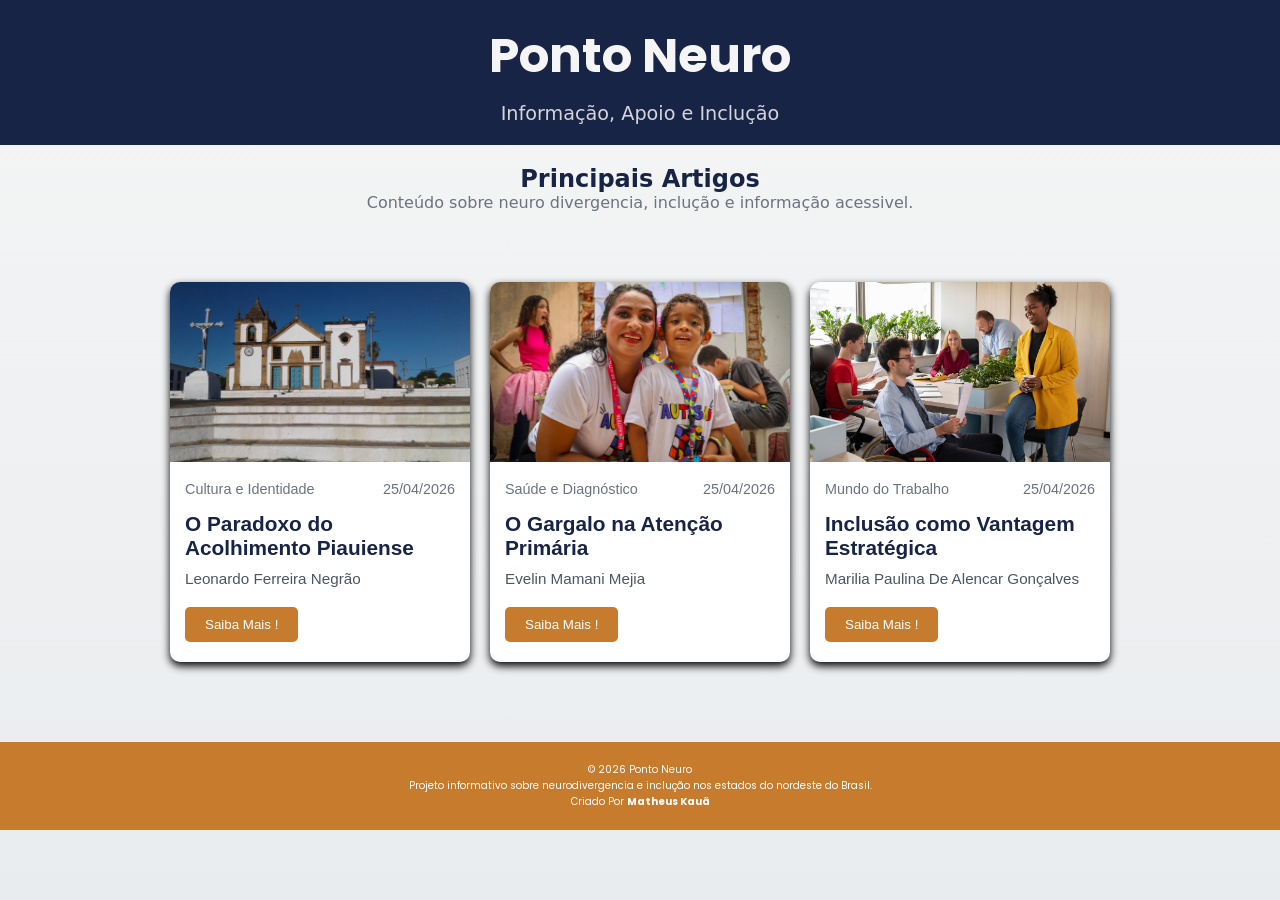
<file: index.html>
<!DOCTYPE html>
<html lang="en">
<head>
    <link rel="preconnect" href="https://fonts.googleapis.com">
    <link rel="preconnect" href="https://fonts.gstatic.com" crossorigin>
    <link href="https://fonts.googleapis.com/css2?family=Poppins:wght@300;400;600;700&display=swap" rel="stylesheet">
    <link rel="stylesheet" href="style.css">
    <meta charset="UTF-8">
    <meta name="viewport" content="width=device-width, initial-scale=1.0">
    <title>Ponto Neuro</title>
</head>
<body>

   <header class="header">
        <h1>Ponto Neuro</h1>
        <p>Informação, Apoio e Inclução</p>
   </header>

   <section class="intro">
    <h2>Principais Artigos</h2>
    <p>Conteúdo sobre neuro divergencia, inclução e informação acessivel.</p>

   </section>


    <section class="conteiner">
        <div class="cards">


            <article class="card">

               <img src="historia.jpg" alt="noticia1">

               <div class="info-top">
                       <span class="category">Cultura e Identidade</span>
                        <span class="date">25/04/2026</span>
               </div>

                  <h2 class="card-title">
                      O Paradoxo do Acolhimento Piauiense
                 </h2>

                     <p class="description">
                        Leonardo Ferreira Negrão

                     </p>

                     <a href="noticia1.html">
                       <button>Saiba Mais !</button>
                     </a>
            </article>

            <article class="card">
                 <img src="autis.jpeg" alt="noticia2">

               <div class="info-top">
                       <span class="category">Saúde e Diagnóstico</span>
                        <span class="date">25/04/2026</span>
               </div>

                  <h2 class="card-title">
                      O Gargalo na Atenção Primária
                 </h2>

                     <p class="description">
                        Evelin Mamani Mejia
                     </p>

                     <a href="noticia2.html">
                       <button>Saiba Mais !</button>
                     </a>
            </article>
            <article class="card">
                 <img src="inclucao.jpg" alt="noticia3">

               <div class="info-top">
                       <span class="category">Mundo do Trabalho</span>
                        <span class="date">25/04/2026</span>
               </div>

                  <h2 class="card-title">
                        Inclusão como Vantagem Estratégica
                 </h2>

                     <p class="description">
                        Marilia Paulina De Alencar Gonçalves

                     </p>

                     <a href="noticia3.html">
                       <button>Saiba Mais !</button>
                     </a>
            </article>

        </div>
    
    </section>

    <footer class="footer">
      <p>© 2026 Ponto Neuro</p>
      <p>Projeto informativo sobre neurodivergencia e inclução nos estados do nordeste do Brasil.</p>
      <p>Criado Por <strong>Matheus Kauã</strong></p>
    </footer>
</body>
</html>
</file>
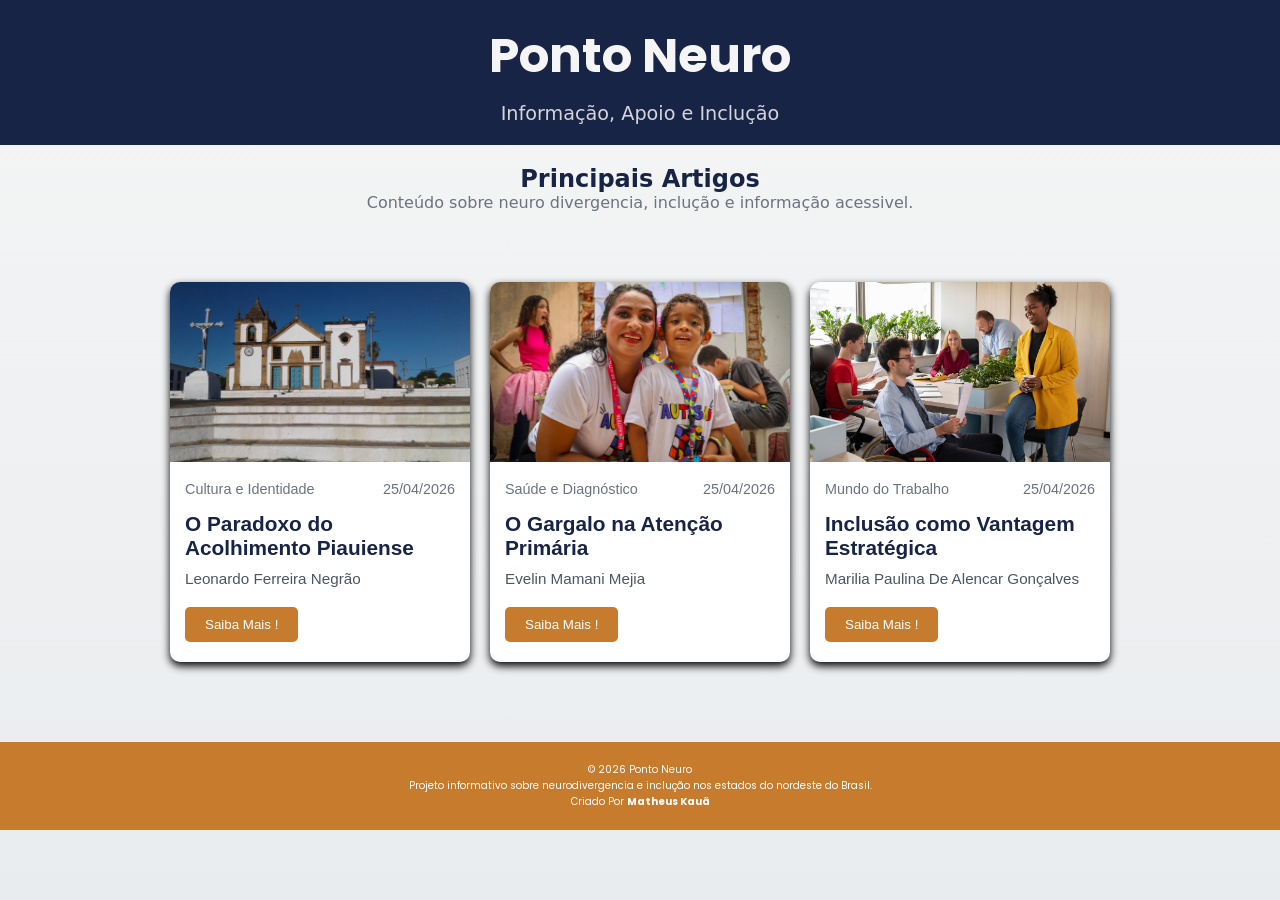
<file: index1.html>
<!DOCTYPE html>
<html lang="en">
<head>
    <link rel="preconnect" href="https://fonts.googleapis.com">
    <link rel="preconnect" href="https://fonts.gstatic.com" crossorigin>
    <link href="https://fonts.googleapis.com/css2?family=Poppins:wght@300;400;600;700&display=swap" rel="stylesheet">
    <link rel="stylesheet" href="style.css">
    <meta charset="UTF-8">
    <meta name="viewport" content="width=device-width, initial-scale=1.0">
    <title>Ponto Neuro</title>
</head>
<body>

   <header class="header">
        <h1>Ponto Neuro</h1>
        <p>Informação, Apoio e Inclução</p>
   </header>

   <section class="intro">
    <h2>Principais Artigos</h2>
    <p>Conteúdo sobre neuro divergencia, inclução e informação acessivel.</p>

   </section>


    <section class="conteiner">
        <div class="cards">


            <article class="card">

               <img src="historia.jpg" alt="noticia1">

               <div class="info-top">
                       <span class="category">Cultura e Identidade</span>
                        <span class="date">25/04/2026</span>
               </div>

                  <h2 class="card-title">
                      O Paradoxo do Acolhimento Piauiense
                 </h2>

                     <p class="description">
                        Leonardo Ferreira Negrão

                     </p>

                     <a href="noticia1.html">
                       <button>Saiba Mais !</button>
                     </a>
            </article>

            <article class="card">
                 <img src="autis.jpeg" alt="noticia2">

               <div class="info-top">
                       <span class="category">Saúde e Diagnóstico</span>
                        <span class="date">25/04/2026</span>
               </div>

                  <h2 class="card-title">
                      O Gargalo na Atenção Primária
                 </h2>

                     <p class="description">
                        Evelin Mamani Mejia
                     </p>

                     <a href="noticia2.html">
                       <button>Saiba Mais !</button>
                     </a>
            </article>
            <article class="card">
                 <img src="inclucao.jpg" alt="noticia3">

               <div class="info-top">
                       <span class="category">Mundo do Trabalho</span>
                        <span class="date">25/04/2026</span>
               </div>

                  <h2 class="card-title">
                        Inclusão como Vantagem Estratégica
                 </h2>

                     <p class="description">
                        Marilia Paulina De Alencar Gonçalves

                     </p>

                     <a href="noticia3.html">
                       <button>Saiba Mais !</button>
                     </a>
            </article>

        </div>
    
    </section>

    <footer class="footer">
      <p>© 2026 Ponto Neuro</p>
      <p>Projeto informativo sobre neurodivergencia e inclução nos estados do nordeste do Brasil.</p>
      <p>Criado Por <strong>Matheus Kauã</strong></p>
    </footer>
</body>
</html>
</file>
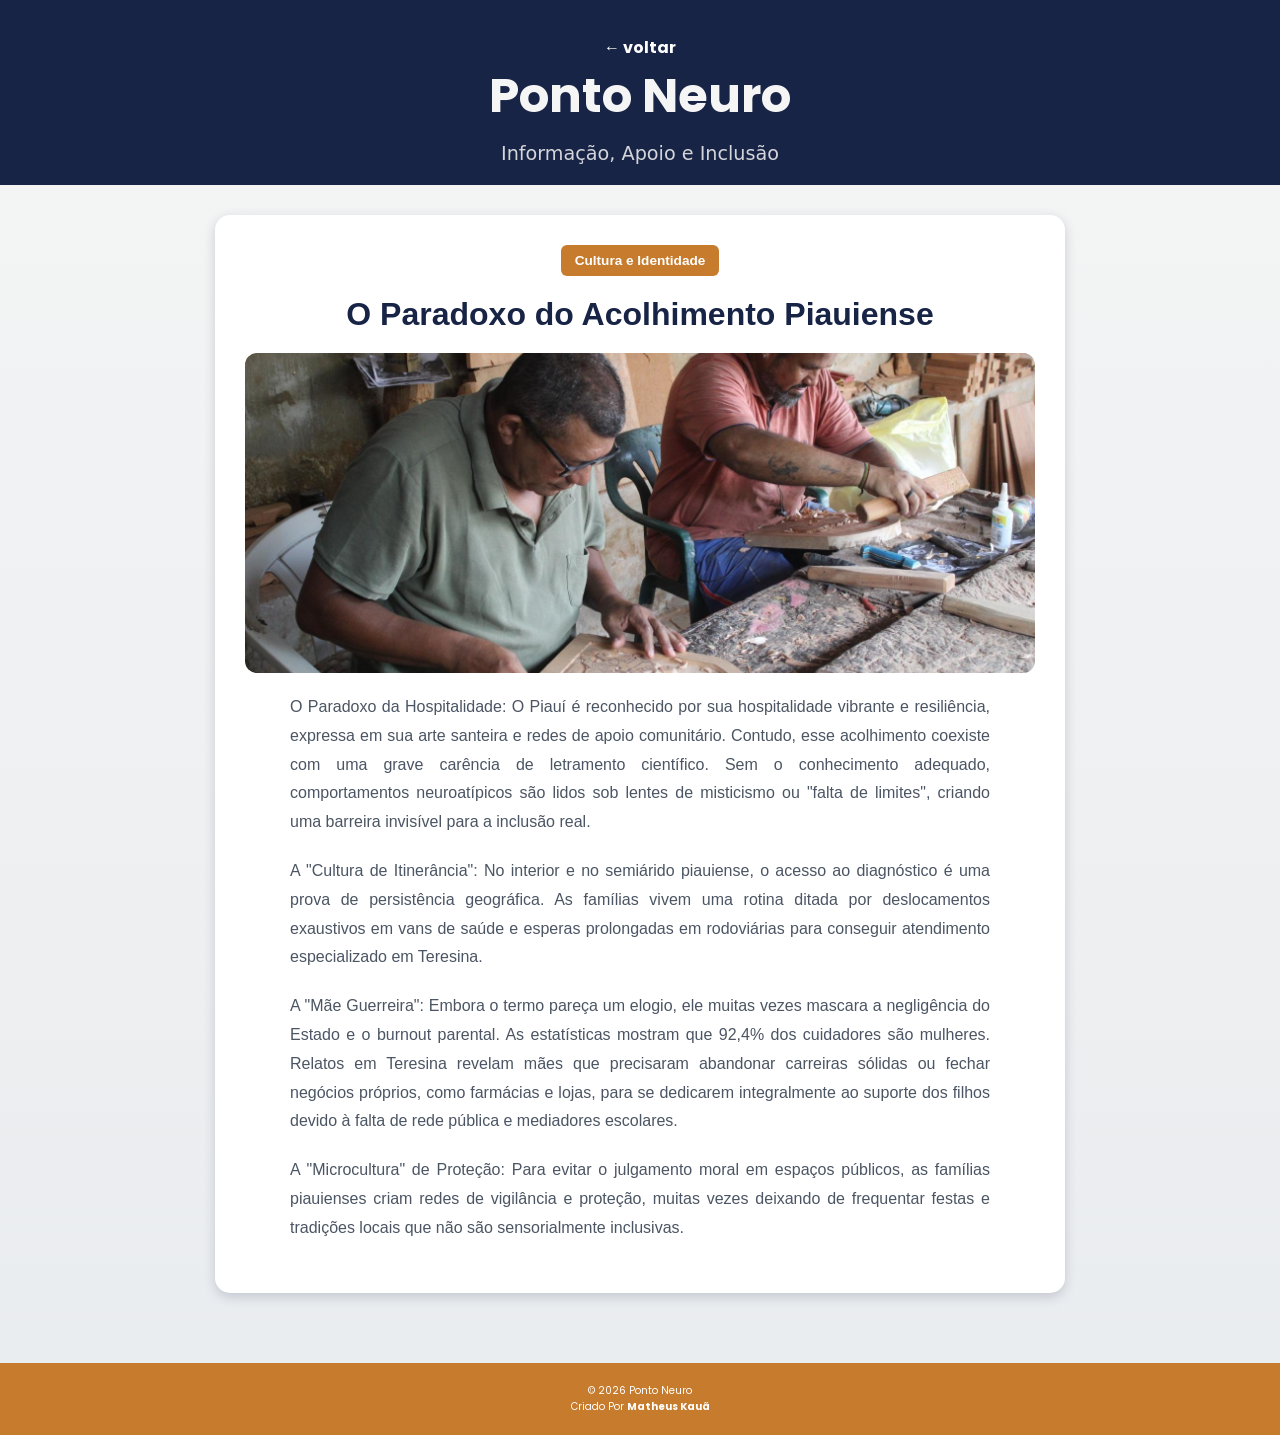
<file: noticia1.html>
<!DOCTYPE html>
<html lang="en">
<head>
    <link rel="preconnect" href="https://fonts.googleapis.com">
    <link rel="preconnect" href="https://fonts.gstatic.com" crossorigin>
    <link href="https://fonts.googleapis.com/css2?family=Poppins:wght@300;400;600;700&display=swap" rel="stylesheet">
    <link rel="stylesheet" href="style.css">
    <meta charset="UTF-8">
    <meta name="viewport" content="width=device-width, initial-scale=1.0">
    <title>Neurodivergentes</title>
</head>
<body>
    <header class="header">
        <a href="index.html" class="voltar"> ← voltar </a>

       <h1>Ponto Neuro</h1>
       <p>Informação, Apoio e Inclusão</p>
    </header>

    <main class="notcia-container">
      <article class="noticia">
        <span class="categoria">Cultura e Identidade</span>

        <h2 class="titulo">O Paradoxo do Acolhimento Piauiense</h2>

        <img src="noticia1img.jpg" alt="img relacionada a noticia">

       <p>O Paradoxo da Hospitalidade: O Piauí é reconhecido por sua hospitalidade vibrante e resiliência, expressa em sua arte santeira e redes de apoio comunitário. Contudo, esse acolhimento coexiste com uma grave carência de letramento científico. Sem o conhecimento adequado, comportamentos neuroatípicos são lidos sob lentes de misticismo ou "falta de limites", criando uma barreira invisível  para a inclusão real.</p>

<p>A "Cultura de Itinerância": No interior e no semiárido piauiense, o acesso ao diagnóstico é uma prova de persistência geográfica. As famílias vivem uma rotina ditada por deslocamentos exaustivos em vans de saúde e esperas prolongadas em rodoviárias para conseguir atendimento especializado em Teresina.</p>

<p>A "Mãe Guerreira": Embora o termo pareça um elogio, ele muitas vezes mascara a negligência do Estado e o burnout parental. As estatísticas mostram que 92,4% dos cuidadores são mulheres. Relatos em Teresina revelam mães que precisaram abandonar carreiras sólidas ou fechar negócios próprios, como farmácias e lojas, para se dedicarem integralmente ao suporte dos filhos devido à falta de rede pública e mediadores escolares.</p>

<p>A "Microcultura" de Proteção: Para evitar o julgamento moral em espaços públicos, as famílias piauienses criam redes de vigilância e proteção, muitas vezes deixando de frequentar festas e tradições locais que não são sensorialmente inclusivas.</p>

      </article>

    </main>




<footer class="footer">
<p>© 2026 Ponto Neuro</p>
      <p>Criado Por <strong>Matheus Kauã</strong></p>

</footer>
</body>
</html>
</file>
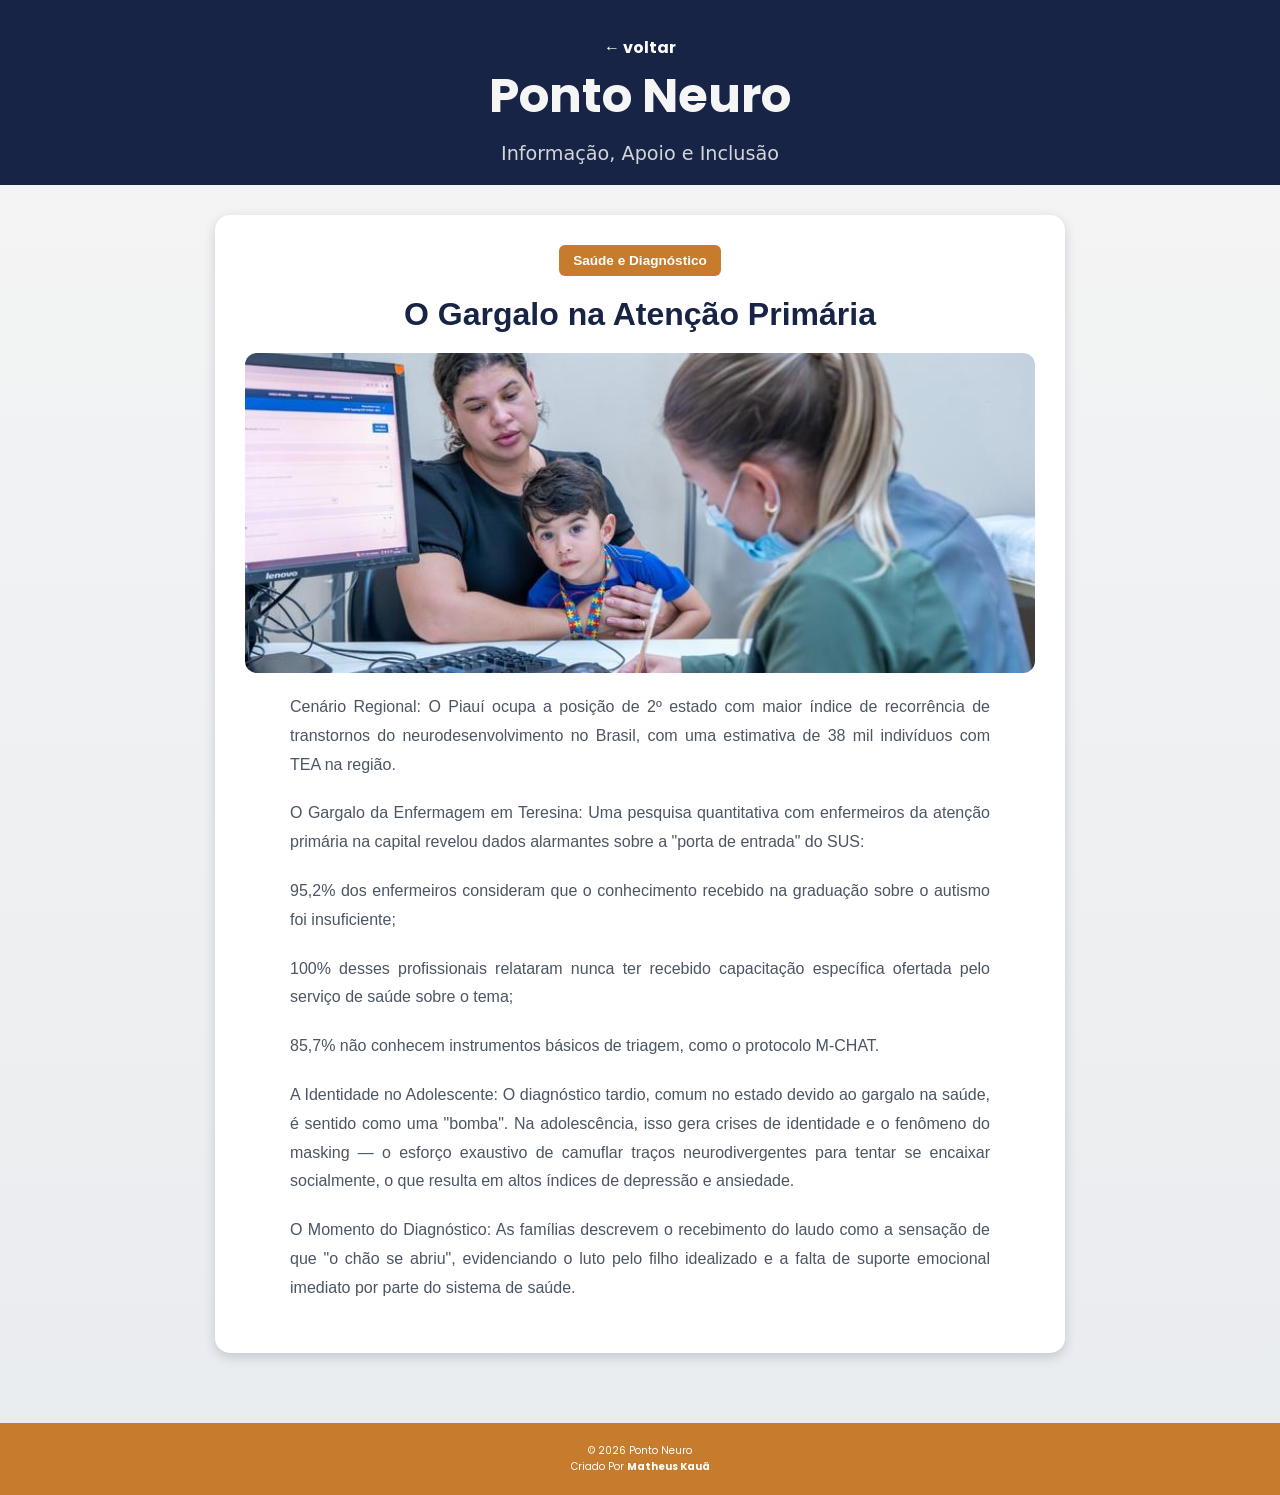
<file: noticia2.html>
<!DOCTYPE html>
<html lang="en">
<head>
    <link rel="preconnect" href="https://fonts.googleapis.com">
    <link rel="preconnect" href="https://fonts.gstatic.com" crossorigin>
    <link href="https://fonts.googleapis.com/css2?family=Poppins:wght@300;400;600;700&display=swap" rel="stylesheet">
    <link rel="stylesheet" href="style.css">
    <meta charset="UTF-8">
    <meta name="viewport" content="width=device-width, initial-scale=1.0">
    <title>Neurodivergentes</title>
</head>
<body>
    <header class="header">
        <a href="index.html" class="voltar"> ← voltar </a>

       <h1>Ponto Neuro</h1>
       <p>Informação, Apoio e Inclusão</p>
    </header>

    <main class="notcia-container">
      <article class="noticia">
        <span class="categoria">Saúde e Diagnóstico</span>

        <h2 class="titulo">O Gargalo na Atenção Primária</h2>

        <img src="noticia2img.jpg" alt="img relacionada a noticia">

        <p>Cenário Regional: O Piauí ocupa a posição de 2º estado com maior índice de recorrência de transtornos do neurodesenvolvimento no Brasil, com uma estimativa de 38 mil indivíduos com TEA na região.</p>

        <p>O Gargalo da Enfermagem em Teresina: Uma pesquisa quantitativa com enfermeiros da atenção primária na capital revelou dados alarmantes sobre a "porta de entrada" do SUS:</p>

        <p>95,2% dos enfermeiros consideram que o conhecimento recebido na graduação sobre o autismo foi insuficiente;</p>

        <p>100% desses profissionais relataram nunca ter recebido capacitação específica ofertada pelo serviço de saúde sobre o tema;</p>

        <p>85,7% não conhecem instrumentos básicos de triagem, como o protocolo M-CHAT.</p>

        <p>A Identidade no Adolescente: O diagnóstico tardio, comum no estado devido ao gargalo na saúde, é sentido como uma "bomba". Na adolescência, isso gera crises de identidade e o fenômeno do masking — o esforço exaustivo de camuflar traços neurodivergentes para tentar se encaixar socialmente, o que resulta em altos índices de depressão e ansiedade.</p>

        <p>O Momento do Diagnóstico: As famílias descrevem o recebimento do laudo como a sensação de que "o chão se abriu", evidenciando o luto pelo filho idealizado e a falta de suporte emocional imediato por parte do sistema de saúde.</p>


      </article>

    </main>




<footer class="footer">
<p>© 2026 Ponto Neuro</p>
<p>Criado Por <strong>Matheus Kauã</strong></p>

</footer>
</body>
</html>
</file>
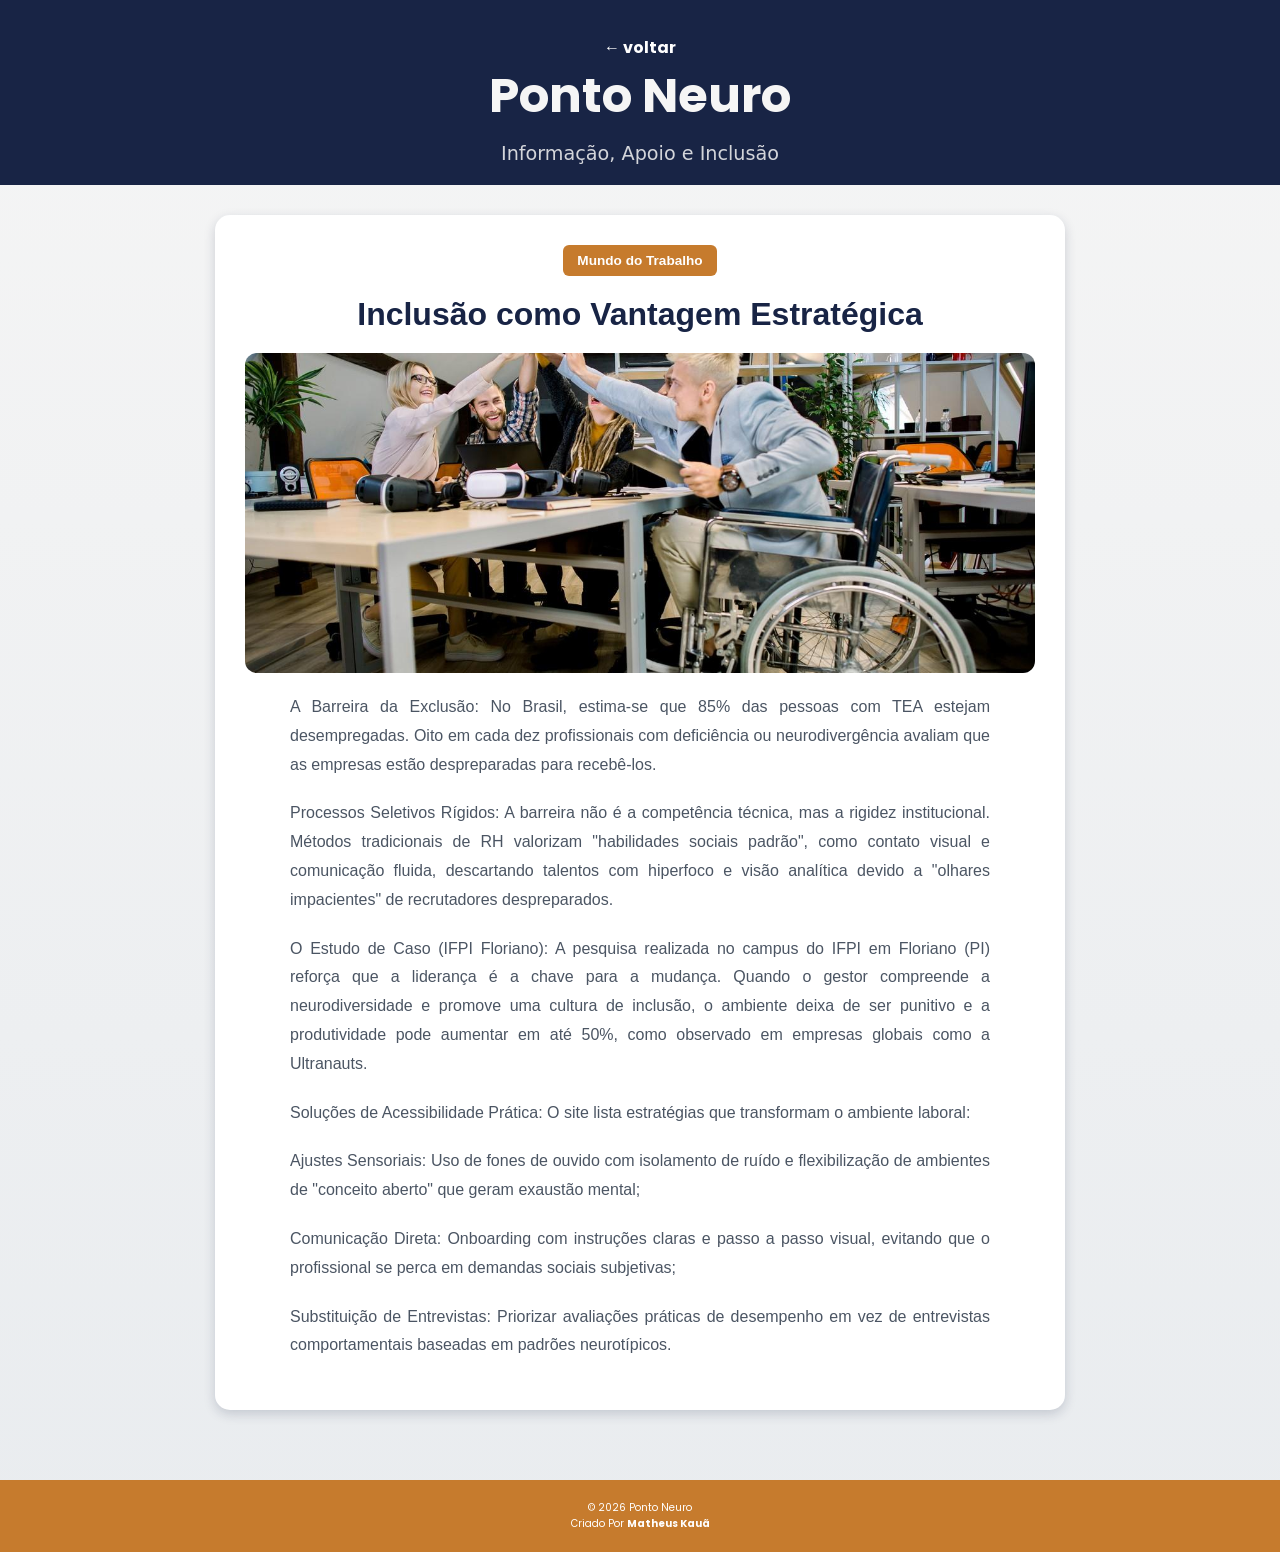
<file: noticia3.html>
<!DOCTYPE html>
<html lang="en">
<head>
    <link rel="preconnect" href="https://fonts.googleapis.com">
    <link rel="preconnect" href="https://fonts.gstatic.com" crossorigin>
    <link href="https://fonts.googleapis.com/css2?family=Poppins:wght@300;400;600;700&display=swap" rel="stylesheet">
    <link rel="stylesheet" href="style.css">
    <meta charset="UTF-8">
    <meta name="viewport" content="width=device-width, initial-scale=1.0">
    <title>Neurodivergentes</title>
</head>
<body>
    <header class="header">
         <a href="index.html" class="voltar"> ← voltar </a>

       <h1>Ponto Neuro</h1>
       <p>Informação, Apoio e Inclusão</p>
    </header>

    <main class="notcia-container">
      <article class="noticia">
        <span class="categoria">Mundo do Trabalho</span>

        <h2 class="titulo">Inclusão como Vantagem Estratégica</h2>

        <img src="noticia3img.jpg" alt="img relacionada a noticia">

        <p>A Barreira da Exclusão: No Brasil, estima-se que 85% das pessoas com TEA estejam desempregadas. Oito em cada dez profissionais com deficiência ou neurodivergência avaliam que as empresas estão despreparadas para recebê-los.</p>

        <p>Processos Seletivos Rígidos: A barreira não é a competência técnica, mas a rigidez institucional. Métodos tradicionais de RH valorizam "habilidades sociais padrão", como contato visual e comunicação fluida, descartando talentos com hiperfoco e visão analítica devido a "olhares impacientes" de recrutadores despreparados.</p>

        <p>O Estudo de Caso (IFPI Floriano): A pesquisa realizada no campus do IFPI em Floriano (PI) reforça que a liderança é a chave para a mudança. Quando o gestor compreende a neurodiversidade e promove uma cultura de inclusão, o ambiente deixa de ser punitivo e a produtividade pode aumentar em até 50%, como observado em empresas globais como a Ultranauts.</p>

        <p>Soluções de Acessibilidade Prática: O site lista estratégias que transformam o ambiente laboral:</p>

        <p>Ajustes Sensoriais: Uso de fones de ouvido com isolamento de ruído e flexibilização de ambientes de "conceito aberto" que geram exaustão mental;</p>

        <p>Comunicação Direta: Onboarding com instruções claras e passo a passo visual, evitando que o profissional se perca em demandas sociais subjetivas;</p>

        <p>Substituição de Entrevistas: Priorizar avaliações práticas de desempenho em vez de entrevistas comportamentais baseadas em padrões neurotípicos.</p>

      </article>

    </main>




<footer class="footer">
<p>© 2026 Ponto Neuro</p>
<p>Criado Por <strong>Matheus Kauã</strong></p>

</footer>
</body>
</html>
</file>
<file: style.css>
*{

    margin: 0;
    padding: 0;
    box-sizing: border-box;
}
h1{
    animation: fadeIn 1s ease-in-out;
}

body{
font-family: Arial, Helvetica, sans-serif;
background-color: #F5F5F5;
color: #333;
min-height: 100vh;
display: flex;
flex-direction: column;
background: linear-gradient(to bottom, #F5F5F5 , #E9ECEF) ;
}

.header{

text-align: center;
background-color: #182445;
padding: 20px;
font-family: 'Poppins', sans-serif;
}
.header h1{
font-size: 3rem;
color: #F5F5F5;

}

.header p{
margin-top: 10px;
font-size: 1.2rem;
color: rgba(245,245,245,0.85);
font-family: system-ui, -apple-system, BlinkMacSystemFont, 'Segoe UI', Roboto, Oxygen, Ubuntu, Cantarell, 'Open Sans', 'Helvetica Neue', sans-serif;
}

.conteiner{
width: 90%;
margin: 40px auto;


}
.cards {
    display: flex;
    justify-content: center;
    gap: 20px;
    flex-wrap: wrap;

}

.card {
  background: #FFFFFF;
  width: 300px;
  border-radius: 10px;
  overflow: hidden;
  box-shadow: 0 4px 8px rgb(0, 0, 0.12);
  padding-bottom: 20px;
  transition:  0.3s;
  cursor: pointer;

}
.card:hover{
transform: translateY(-8px);
box-shadow: 0 8px 20px rgb(0, 0, 0.18);

}
.card img {

width: 100%;
height: 180px;
object-fit: cover;


}

.info-top {
    display: flex;
    justify-content: space-between;
    padding: 15px;
    font-size: 0.9rem;
    color: #6B7280;
}

.card-title {
    font-size: 1.3rem;
    padding: 0 15px;
    margin-bottom: 10px;
    color: #182445;


}
.description {
  font-size: 0.95rem;
  padding: 0 15px;
  margin-bottom: 20px;
  color: #4B5563;

}
.card a{
    text-decoration: none;
}

button{
    margin-left: 15px;
    background-color: #C67B2D;
    color: white;
    border: none;
    padding: 10px 20px;
    border-radius: 5px;
    cursor: pointer;
    /*background: linear-gradient(45deg, #8e44ad, #6c5ce7) ;*/
}
button:hover{
background-color: #182445;
color: white;

}
footer {
    text-align: center;
    background-color:#C67B2D;
    color: white;
    padding: 20px;
    margin-top: 40px;
    font-family: 'Poppins', sans-serif;
    font-size: 10px;

}

.intro{
   text-align: center;
   margin-bottom: 30px;
   margin-top: 20px;

   font-family: system-ui, -apple-system, BlinkMacSystemFont, 'Segoe UI', Roboto, Oxygen, Ubuntu, Cantarell, 'Open Sans', 'Helvetica Neue', sans-serif;

}
.intro h2{

color: #182445;
}
.intro p{
    color: #6B7280;
}


@media (max-width: 768px){
    .cards{
        flex-direction: column;
        align-items: center;
    }
    .noticia{
        padding: 20px;

    }
    .noticia h2{
        font-size: 1.5rem;
    }
    .noticia img{
        height: 220px;

    }
}

/* ==================================   Pagina de noticia  ================================ */

.noticia-container{
width: 90%;
max-width: 800px;
margin: 40px auto;
padding: 40px 0;

}
.noticia {
 background-color: #FFFFFF;
 border-radius: 15px;
 max-width: 850px;
 margin: 30px auto;
 padding: 30px;
 box-shadow: 0 4px 12px rgba(24,36,69,0.18);

}
.noticia img{
display: block;
width: 100%;
height: 320px;
object-fit: cover;
border-radius: 12px;
margin: 20px auto;

}

.categoria {
    display: block;
    width: fit-content;
    margin: 0 auto 20px auto;
    background-color: #C67B2D;
    color: white;
    padding: 8px 14px;
    border-radius: 6px;
    font-size: 0.85rem;
    font-weight: bold;
}

.noticia h2{
font-size: 2rem;
color: #182445;
margin-bottom: 20px;
text-align: center;

}

.noticia p{
    max-width: 700px;
    margin: 0 auto 20px auto;
 color: #4B5563;
 font-size: 1rem;
 line-height: 1.8;
text-align: justify; 
}
.noticia .data{
color: #6B7280;
font-size: 0.9rem;
margin-bottom: 15px;

}

.voltar {
    display: inline-block;
    margin-top: 15px;
    color: white;
    text-decoration: none;
    font-weight: bold;

}
.voltar:hover{
    text-decoration: underline;
}
</file>
